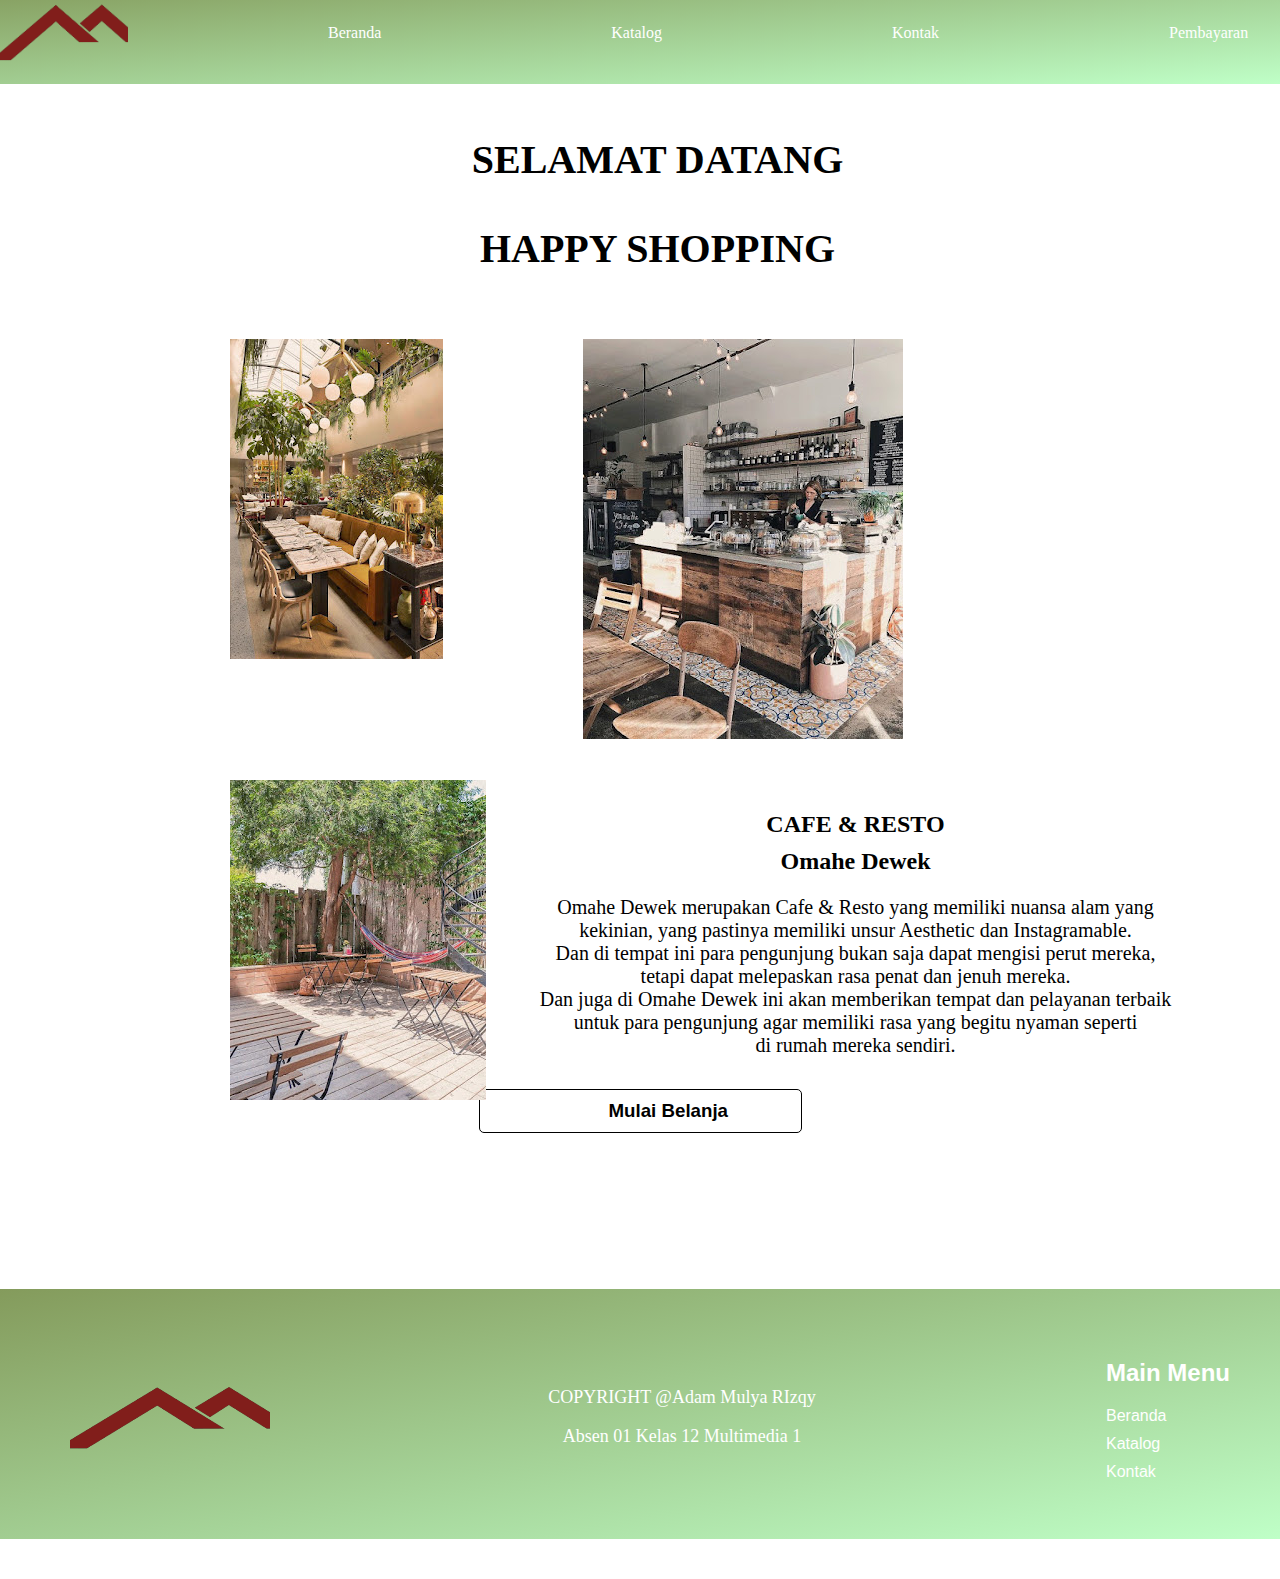
<file: Index.html>
<DOCTYPE html>
<html>
	<head>
		<meta charset="UTF-8">
		<title> Omahe Dewek </title>
		<link rel="stylesheet"href="style.css">
	</head>
	<body> 
		<div class="header">
			<div class="header-logo"> <img src="Logoku.png" width="10%"> </div>
		<div class="header-list">
				<ul>
					<li> <a href="Index.html">Beranda</a></li>
					<li> <a href="Produk.html">Katalog</a></li>
					<li> <a href="kontak.html">Kontak</a></li>
					<li> <a href="kalkulator.html">Pembayaran</a></li>
				</ul>
		</div>
		</div>
	<div class="main">
		<div class="contents">
			<h1> SELAMAT DATANG </h1>
			<h1> HAPPY SHOPPING </h1>
			<img src ="Dewek.jpg">
			<img src ="Omah.jpg">
			<img src ="Outdoor.jpg">
		</div>
		<div class="deskripsi">
		<h2> CAFE & RESTO</h2>
		<h2> Omahe Dewek </h2>
		<p> Omahe Dewek merupakan Cafe & Resto yang memiliki nuansa alam yang kekinian, yang pastinya memiliki unsur Aesthetic dan Instagramable.<br>
	Dan di tempat ini para pengunjung bukan saja dapat mengisi perut mereka, tetapi dapat melepaskan rasa penat dan jenuh mereka.<br>
	Dan juga di Omahe Dewek ini akan memberikan tempat dan pelayanan terbaik untuk para pengunjung agar memiliki rasa yang begitu nyaman seperti<br>
	di rumah mereka sendiri. </p>
			<h3><a href="Produk.html"> Mulai Belanja </a></h3>
		</div>
	</div>
		<div class="footer">
		<div class="footer-logo"><img src="Logoku.png" width="200" height="200"></div>
			<div class="footer-list">
				<ul>
				<li> <h2> Main Menu </h2> </li>
				<li> <a href="Index.html">Beranda</a></li>
				<li> <a href="Produk.html">Katalog</a></li>
				<li> <a href="kontak.html">Kontak</a></li>
				</ul>
			</div>
			<div class="footer-list2">
				<p>COPYRIGHT @Adam Mulya RIzqy</p>
				<p>Absen 01 Kelas 12 Multimedia 1</p>
			</div>
		</div>
	</body>
</html>
</file>
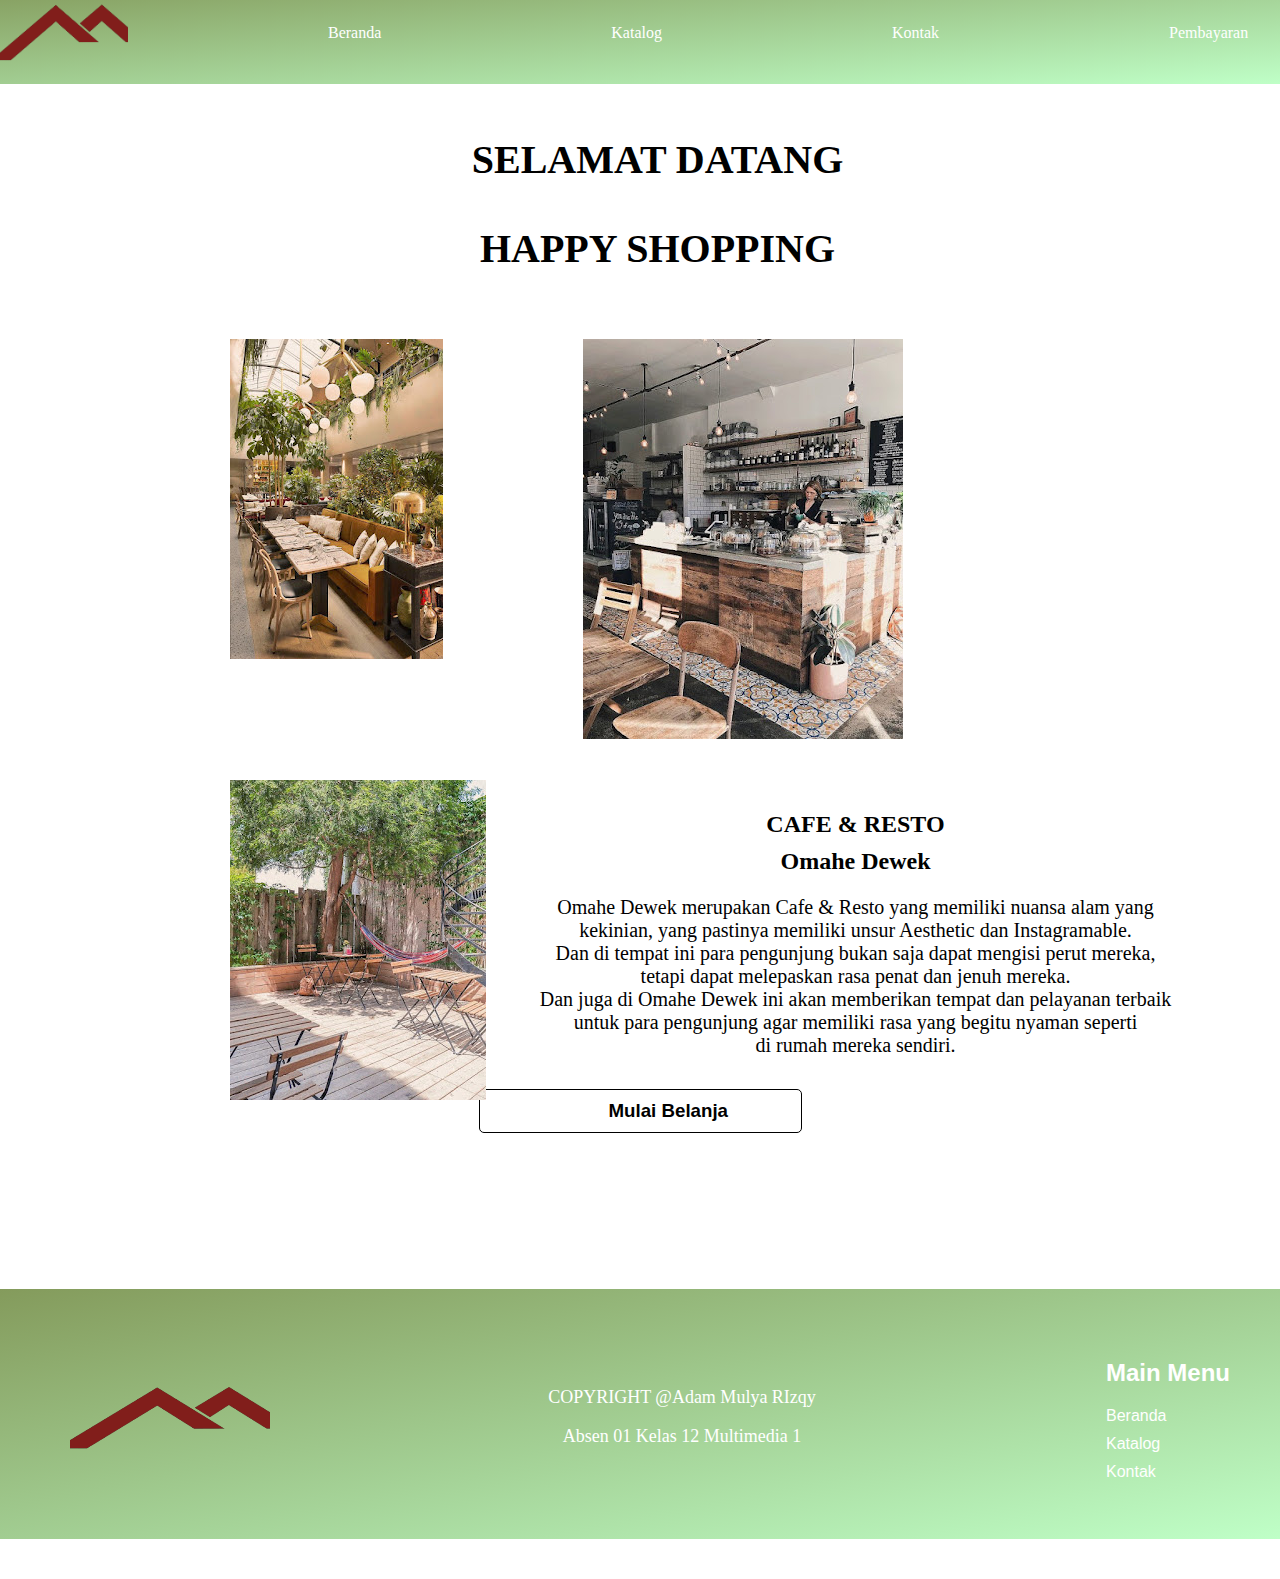
<file: index.html>
<DOCTYPE html>
<html>
	<head>
		<meta charset="UTF-8">
		<title> Omahe Dewek </title>
		<link rel="stylesheet"href="style.css">
	</head>
	<body> 
		<div class="header">
			<div class="header-logo"> <img src="Logoku.png" width="10%"> </div>
		<div class="header-list">
				<ul>
					<li> <a href="Index.html">Beranda</a></li>
					<li> <a href="Produk.html">Katalog</a></li>
					<li> <a href="kontak.html">Kontak</a></li>
					<li> <a href="kalkulator.html">Pembayaran</a></li>
				</ul>
		</div>
		</div>
	<div class="main">
		<div class="contents">
			<h1> SELAMAT DATANG </h1>
			<h1> HAPPY SHOPPING </h1>
			<img src ="Dewek.jpg">
			<img src ="Omah.jpg">
			<img src ="Outdoor.jpg">
		</div>
		<div class="deskripsi">
		<h2> CAFE & RESTO</h2>
		<h2> Omahe Dewek </h2>
		<p> Omahe Dewek merupakan Cafe & Resto yang memiliki nuansa alam yang kekinian, yang pastinya memiliki unsur Aesthetic dan Instagramable.<br>
	Dan di tempat ini para pengunjung bukan saja dapat mengisi perut mereka, tetapi dapat melepaskan rasa penat dan jenuh mereka.<br>
	Dan juga di Omahe Dewek ini akan memberikan tempat dan pelayanan terbaik untuk para pengunjung agar memiliki rasa yang begitu nyaman seperti<br>
	di rumah mereka sendiri. </p>
			<h3><a href="Produk.html"> Mulai Belanja </a></h3>
		</div>
	</div>
		<div class="footer">
		<div class="footer-logo"><img src="Logoku.png" width="200" height="200"></div>
			<div class="footer-list">
				<ul>
				<li> <h2> Main Menu </h2> </li>
				<li> <a href="Index.html">Beranda</a></li>
				<li> <a href="Produk.html">Katalog</a></li>
				<li> <a href="kontak.html">Kontak</a></li>
				</ul>
			</div>
			<div class="footer-list2">
				<p>COPYRIGHT @Adam Mulya RIzqy</p>
				<p>Absen 01 Kelas 12 Multimedia 1</p>
			</div>
		</div>
	</body>
</html>
</file>
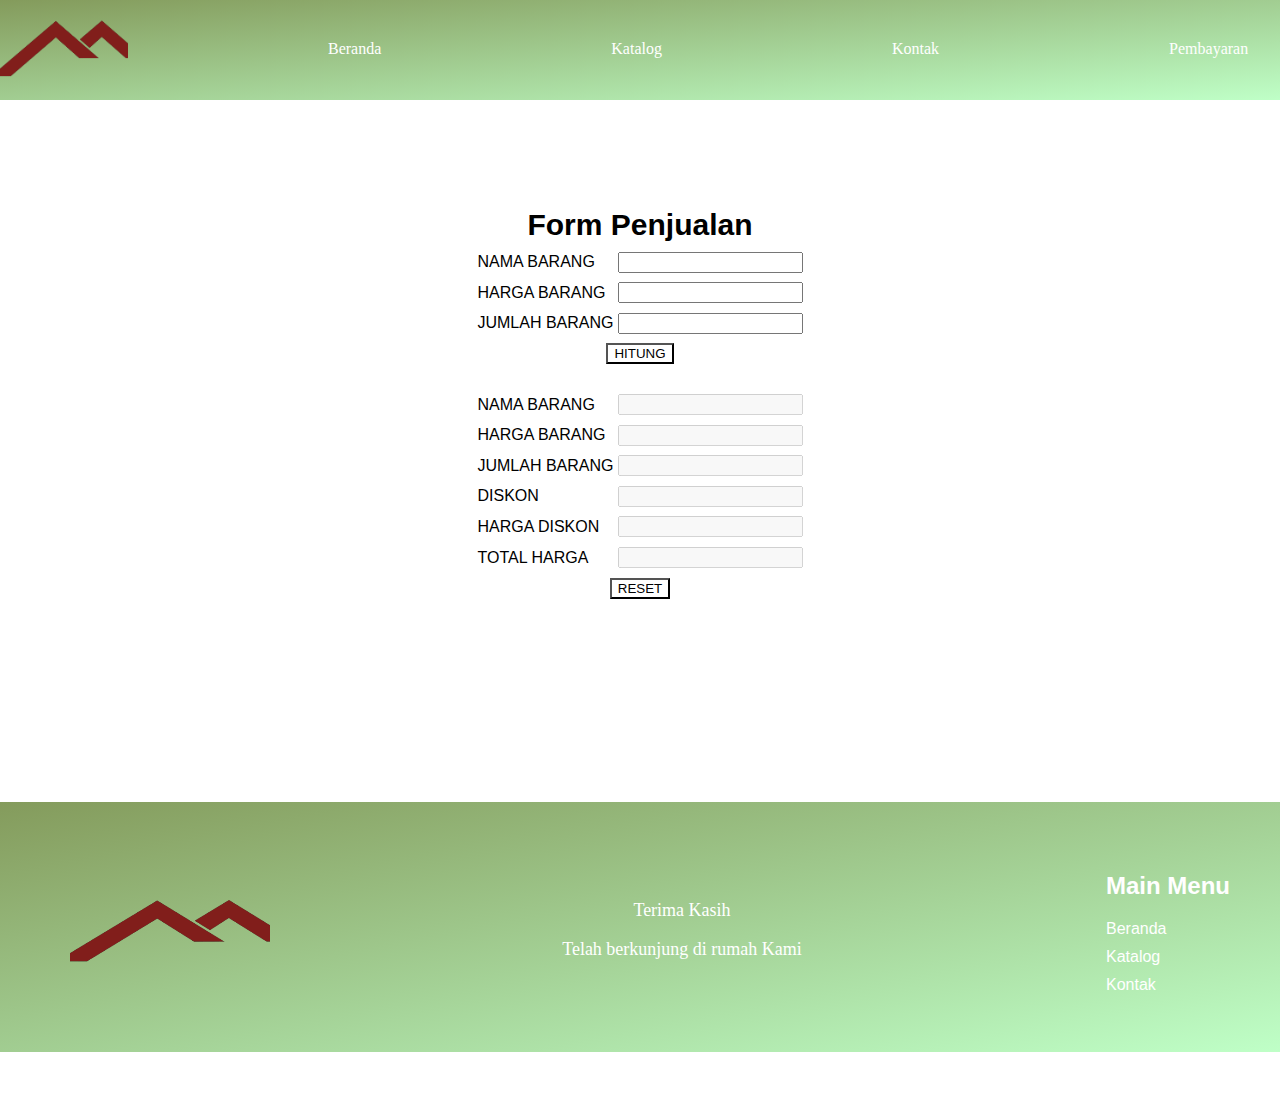
<file: kalkulator.html>
<!DOCTYPE html>
<html>
	<head>
		<meta charset=utf-8">
		<title>Total Harga</title>
		<link rel="stylesheet"href="style.css">
	</head>
	<body>
		<div class="header">
			<div class="header-logo"> <img src ="Logoku.png" width="10%"> </div>
		    <div class="header-list">
							<ul>
								<li> <a href="Index.html"> Beranda </li>
								<li> <a href="Produk.html"> Katalog </a></li>
								<li> <a href="kontak.html"> Kontak </a></li>
								<li> <a href="kalkulator.html"> Pembayaran </a></li>
							</ul>
			</div>
		</div>
<div class="kalkulator">
    <div class="contact-form">
	<center>
        <table border="0">
            <tr>
                <th colspan="2" style="font-size: 30px;">Form Penjualan</th>
            </tr>
            <tr>
                <td> NAMA BARANG </td>
                <td align="center"><input type="text" id="ipt_namabarang"></td>
            </tr>
            <tr>
                <td> HARGA BARANG </td>
                <td align="center"><input type="text" id="ipt_hargabarang"></td>
            </tr>
            <tr>
                <td> JUMLAH BARANG </td>
                <td align="center"><input type="text" id="ipt_jumlahbarang"></td>
            </tr>

            <tr>
                <td colspan="2"  align="center"><div class="green"><button onclick="hitung()">HITUNG</button></div> </td>
            </tr>

            <tr>
                <td >NAMA BARANG</td>
                <td align="center"><input type="text" id="opt_namabarang" disabled></td>
            </tr>
            <tr>
                <td>HARGA BARANG</td>
                <td align="center"><input type="text" id="opt_hargabarang" disabled></td>
            </tr>
            <tr>
                <td >JUMLAH BARANG</td>
                <td align="center"><input type="text" id="opt_jumlahbarang" disabled></td>
            </tr>
            <tr>
                <td>DISKON</td>
                <td align="center"><input type="text" id="opt_diskon" disabled></td>
            </tr>
            <tr>
                <td>HARGA DISKON</td>
                <td align="center"><input type="text" id="opt_hargadiskon" disabled></td>
            </tr>
            <tr>
                <td >TOTAL HARGA</td>
                <td align="center"><input type="text" id="opt_totalharga" disabled></td>
            </tr>
			<tr>
			  <td colspan="2" align="center"><div class="red"><button onclick="reset()">RESET</button></div></td>
			 </tr>
        </table>
		</div>
        <script>
            
      
            var namabarang;
            var hargabarang;
            var jumlahbarang;
            var diskon;
            var totalharga;
            var hargadiskon;
            var totalbarang;
            function hitung() {
                
                        namabarang = document.getElementById("ipt_namabarang").value;
                        hargabarang = parseFloat(document.getElementById("ipt_hargabarang").value);
                        jumlahbarang = parseFloat(document.getElementById("ipt_jumlahbarang").value);
                        if (jumlahbarang >=5 ) {
                        diskon = 10;
                        hargadiskon = ( hargabarang * jumlahbarang * 20 / 100);
                        totalharga = (hargabarang * jumlahbarang) - (hargabarang * jumlahbarang * diskon/100);
                        }
						else if(jumlahbarang= 1){
						diskon=0;
						hargadiskon = 0 ;
                        totalharga = (hargabarang * jumlahbarang) - (hargabarang * jumlahbarang * diskon/100);
						}
                          document.getElementById("opt_namabarang").value = namabarang;
                            document.getElementById("opt_hargabarang").value = hargabarang;
                            document.getElementById("opt_jumlahbarang").value = jumlahbarang;
                            document.getElementById("opt_hargadiskon").value = hargadiskon;
                            document.getElementById("opt_diskon").value = diskon +"%";
                            document.getElementById("opt_totalharga").value = totalharga;
                }
            function reset(){

                document.getElementById("ipt_namabarang").value = "";
                document.getElementById("ipt_hargabarang").value = "";
                document.getElementById("ipt_jumlahbarang").value = "";
                document.getElementById("opt_namabarang").value = "";
                document.getElementById("opt_hargabarang").value = "";
                document.getElementById("opt_jumlahbarang").value = "";
                document.getElementById("opt_diskon").value ="";
                document.getElementById("opt_hargadiskon").value = "";
                document.getElementById("opt_totalharga").value = "";
            }
        </script>
</div>
	<div class="footer">
			<div class="footer-logo"><img src ="Logoku.png" width="200" height="200"> </div>		
				<div class="footer-list">
					<ul>
					<li> <h2>Main Menu</h2> </li>
						<li> <a href="Index.html">Beranda</a></li>
						<li> <a href="Produk.html">Katalog</a></li>
						<li> <a href="kontak.html">Kontak</a></li>
					</ul>
				</div>

                        <div class="footer-list2">
                            <p>Terima Kasih</p>
                            <p>Telah berkunjung di rumah Kami</p>
                        </div>
	</div>
	</body>
</html>
</file>
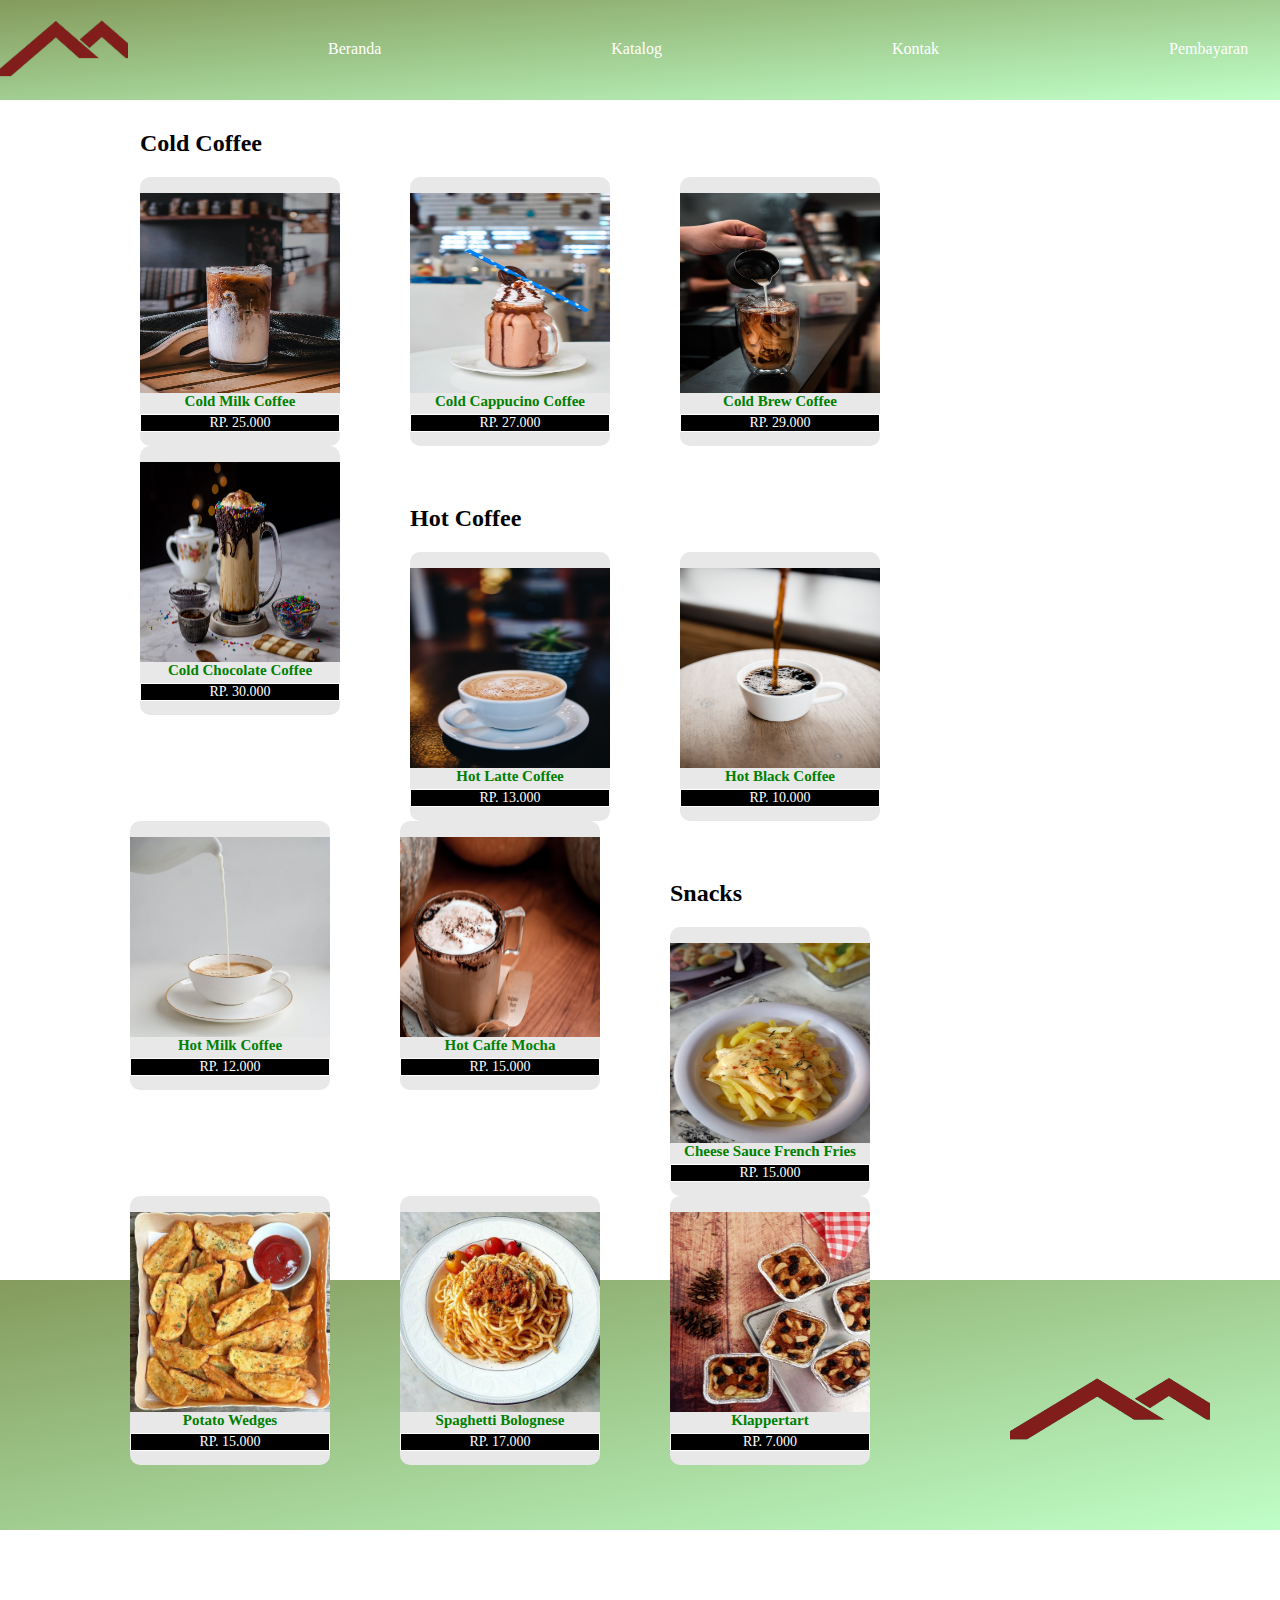
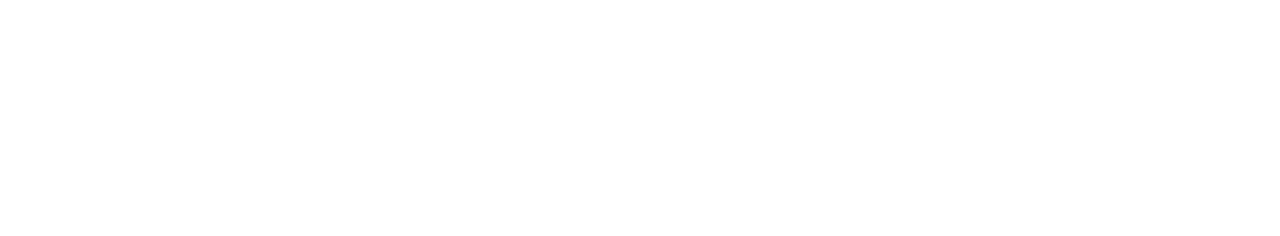
<file: Produk.html>
<!DOCTYPE html>
<html>
	<head>
		<meta charset=utf-8">
		<title>Katalog</title>
		<link rel="stylesheet"href="style.css">
	</head>
	<body>
		<div class="header">
			<div class="header-logo"> <img src ="Logoku.png" width="10%"> </div>
		    <div class="header-list">
							<ul>
								<li> <a href="Index.html"> Beranda </li>
								<li> <a href="Produk.html"> Katalog </a></li>
								<li> <a href="kontak.html"> Kontak </a></li>
								<li> <a href="kalkulator.html"> Pembayaran </a></li>
							</ul>
			</div>
		</div>
		<div class="main">
				<div class="contents">
									<h2> Cold Coffee </h2>
							    <div class="contents-item">
								<a href="kalkulator.html">
								<img src ="minuman satu.jpg" > 
								 <h5>Cold Milk Coffee</h5>
								 <p>RP. 25.000</p>
								  </a>
								 </div>
								<div class="contents-item">
								<a href="kalkulator.html">
								 <img src ="minuman dua.jpg" > 
								 <h5>Cold Cappucino Coffee</h5>
								 <p>RP. 27.000</p>
								 </a>
								 </div>
								 <div class="contents-item">
								 <a href="kalkulator.html">
								<img src ="minuman tiga.jpg" > 
								 <h5>Cold Brew Coffee</h5>
								 <p>RP. 29.000</p></a>
								 </div>
								 <div class="contents-item">
								 <a href="kalkulator.html">
								 <img src ="minuman empat.jpg" > 
								 	 <h5>Cold Chocolate Coffee</h5>
								 <p>RP. 30.000</p></a>
								 </div>	 	
				</div>	

				<div class="content2">
					<h2> Hot Coffee </h2>
							    <div class="contents-item">
								<a href="kalkulator.html">
								<img src ="hot satu.jpg" > 
								 <h5>Hot Latte Coffee</h5>
								 <p>RP. 13.000</p></a>
								 </div>
								<div class="contents-item">
								<a href="kalkulator.html">
								 <img src ="hot dua.jpg" > 
								 <h5>Hot Black Coffee</h5>
								 <p>RP. 10.000</p></a>
								 </div>
								 <div class="contents-item">
								 <a href="kalkulator.html">
								<img src ="hot tiga.jpg" > 
								 <h5>Hot Milk Coffee</h5>
								 <p>RP. 12.000</p></a>
								 </div>
								 <div class="contents-item">
								 <a href="kalkulator.html">
								 <img src ="hot empat.jpg" > 
								 	 <h5>Hot Caffe Mocha</h5>
								 <p>RP. 15.000</p></a>
								 </div>
				</div>		 

				<div class="content3">
					<h2> Snacks </h2>
							    <div class="contents-item">
								<a href="kalkulator.html">
								<img src ="snack satu.jpg" > 
								 <h5>Cheese Sauce French Fries</h5>
								 <p>RP. 15.000</p></a>
								 </div>
								<div class="contents-item">
								<a href="kalkulator.html">
								 <img src ="snack dua.jpg" > 
								 <h5>Potato Wedges</h5>
								 <p>RP. 15.000</p></a>
								 </div>
								 <div class="contents-item">
								 <a href="kalkulator.html">
								<img src ="snack tiga.jpg" > 
								 <h5>Spaghetti Bolognese</h5>
								 <p>RP. 17.000</p></a>
								 </div>
								 <div class="contents-item">
								 <a href="kalkulator.html">
								 <img src ="snack empat.jpg" > 
								 	 <h5>Klappertart</h5>
								 <p>RP. 7.000</p></a>
								 </div>
				</div>		 
		</div>
				<div class="footer">
					<div class="footer-logo"><img src ="Logoku.png" width="200" height="200"> </div>		
						<div class="footer-list">
							<ul>
							<li> <h2>Main Menu</h2> </li>
								<li> <a href="Index.html">Beranda</a></li>
								<li> <a href="Produk.html">Katalog</a></li>
								<li> <a href="kontak.html">Kontak</a></li>
							</ul>
						</div>
								<div class="footer-list2">
									<p>Terima Kasih</p>
									<p>Telah berkunjung di rumah Kami</p>
								</div>
		</body>
</html>
</file>
<file: style.css>
body {
	margin: 0;
	font-family:"avenir next";
}

li {
	 font-family:"COPPERPLATE";
	list-style:none;
}

a {
	color:inherit;
	text-decoration:none
}

p { font-family:"COPPERPLAT";
}

.active {
	background-color:white;
	color:#7DC387;
}
	
.header {
	 background-image: linear-gradient(to bottom right, #849B5C, #BFFFC7);
	  color: white;
	  height: 100px;
	  margin-top: -16px;
}

.header-logo img {
	float: left;
	padding-top: -150px;
	margin-top: -50px;
}

.header-list li {
	  float: left;
	  transition: 0.5s;
	  padding: 30px 30px;
	  padding-top: 30px;
	  padding-bottom: 20px;
      margin-left: 170px;
      margin-top: 10px;
	  margin-bottom: 10px;
}

.header-list li:hover {
	transition: 0.5s;
	  float: left;
	  padding: 30px 30px;
	  padding-top: 30px;
	  padding-bottom: 32px;
      margin-left: 170px ;
      margin-top: 10px;
	  margin-bottom: 10px;
	  background-color:white;
	  color: black;
	  cursor:pointer;
	  border-radius: 5px;
}

.kalkulator {
	  padding: 100px; 
      background-color: white;
	  margin: 5px 5px;
	  height:100%;
	  font-family:"arial";
}

.main {
	  padding: 100px; 
      background-color: white;
	  margin: 5px 5px;
	  height:100%;
	  font-family:"arial";
}

.medsos {
	 height:900px;
	 width:700px;
	 margin-left:auto;
	 margin-right:auto;
}

.medsos-icon {
	float: left;
	  margin-right: 70px;
}

.medsos-icon img {
	height:100px;
	width:100px;
	display: block;
	margin-right:auto;
	margin-left:auto;
}

.medsos h2 {
	font-family:"arial";
}

.medsos-icon p {
	  font-size: 14px;
	  text-align:center;
}

.contents {
	margin-left: 10px;
	height: 450px;
	color: white;
	padding-left: 25px;
	margin-top: -95px; 
	font-family:"COPPERPLATE";
}

.contents img {
	display:block;
	padding-top: 10px;
	margin-top: 3%;
	margin-left: 90px;
	margin-right: 50px;
	float: left;
}
.content2 img {
	display:block;
	padding-top: 10px;
	margin-top: 3%;
	margin-left: 90px;
	margin-right: 50px;
	float: left;

}.content3 img {
	display:block;
	padding-top: 10px;
	margin-top: 3%;
	margin-left: 90px;
	margin-right: 50px;
	float: left;
}

.contents-item {
	background-color:#e8e8e8;
	border-radius:10px;
}

.contents-item img {
	height:200px;
	width:200px;
	display: block;
	margin-left: auto;
	margin-right: auto;
}

.contents-item p {
	  font-size: 14px;
	  text-align:center;
	  margin-top: 5px;
	  border:1px solid white;
	  background-color:black;
	  color:white
}

.contents-item :hover {
	  cursor:pointer;
}

 .contents-item p:hover {
	  font-size: 14px;
	  text-align:center;
	  margin-top: 5px;
	  border:1px solid ;
	  background-color: white;
	  color:black;
	  cursor:pointer;
}

.contents-item h5 {
	margin-bottom: -1px;
	font-size: 15px;
	text-align:center;
	color:green;
}

.contents h1 {
	color: black;
	font-size:40px;
	font-family: COPPERPLATE;
	text-align: center;
	padding-top: 15px;

}

.contents h2 {
	color:black;
	font-size:32;
	font-family: COPPERPLATE
}



.contents h4 {
	color:black;
	margin-left:450px;
}
 
.contents h3{
	color:black;
}

.contents-item {
	  float: left;
	  margin-right: 70px;
	  
}

.contact-form {
	 height:900px;
	 width:700px;
}
.content2 {
	height: 450px;
	color: white;
	padding-left: 25px;
	margin-top: -95px; 
	font-family:"COPPERPLATE";
}
.content2 h2 {
	color:black;
	font-size:32;
	font-family: COPPERPLATE
}
.content3 {
	height: 200px;
	color: white;
	padding-left: 25px;
	margin-top: -95px; 
	font-family:"COPPERPLATE";
}
.content3 h2 {
	color:black;
	font-size:32;
	font-family: COPPERPLATE
}


.deskripsi {
	margin-top: 230px;
	text-align: center;
}

.deskripsi p {
	font-family: calisto;
	text-align: center;
	font-size: 20px;
	padding-top: 2%;
	margin-top: 10px;
	margin-bottom: 3%;
}

.deskripsi h2 {
	font-family: CALISTO;
	text-align: center;
	padding-top: 60px;
	margin-top: -50px;
	margin-bottom: -10px;
	margin-right: auto;
}

.deskripsi h3 {
	border: 1px solid black;
	border-radius: 5px;
	width: 30%;
	margin: auto;
	padding-top: 10px;
	padding-bottom: 10px;
}

.deskripsi h3:hover {
	background-color: green;
	color: white;
}

.contact-form {
		 height:100%;
		margin-left: auto;
		margin-right: auto
}
td{
	padding-top: 2%;
}
.green button { color:black;
 text-align:center;
 background-color:white;
}

.green{
	margin-bottom: 20px;
}
.green button:hover{ 
	color:white;
	text-align:center;
	background-color: green;
   }

.red button{
	color:black;
 text-align:center;
 background-color:white;
}

.red button:hover{
	color: white;
	background-color: red;
   }

.footer {
	margin-top: 100px;
	font-family:"ARIAL";
	background-image: linear-gradient(to bottom right, #849B5C, #BFFFC7);
	height: 250px;
	color: #fff;
	margin-bottom: 00px;
}

.footer-logo {
      font-size: 32px;
      float: left;
	  padding: 50px 30px;
	  margin:20px 20px;
}

.footer-list {
    float: right;
	padding:50px 0;
	font-family:"ARIAL";
	margin-right: 50px;
}

.footer-logo {
    float: left;
	padding: 50px;
	margin-right: 20px;
}

.footer-logo img{
    margin-top: -50px;
}

.footer-list2 {
	font-size: 18px;
	padding-top: 80px ;
    text-align: center;
	padding-right: 20%;
    color: white;
	font-family: COPPERPLATE;
}

.footer-list li { 
		text-align: center-left;
		padding-bottom: auto;
		margin-top: 10px;
	    font-family:"Arial";
	
}
</file>
